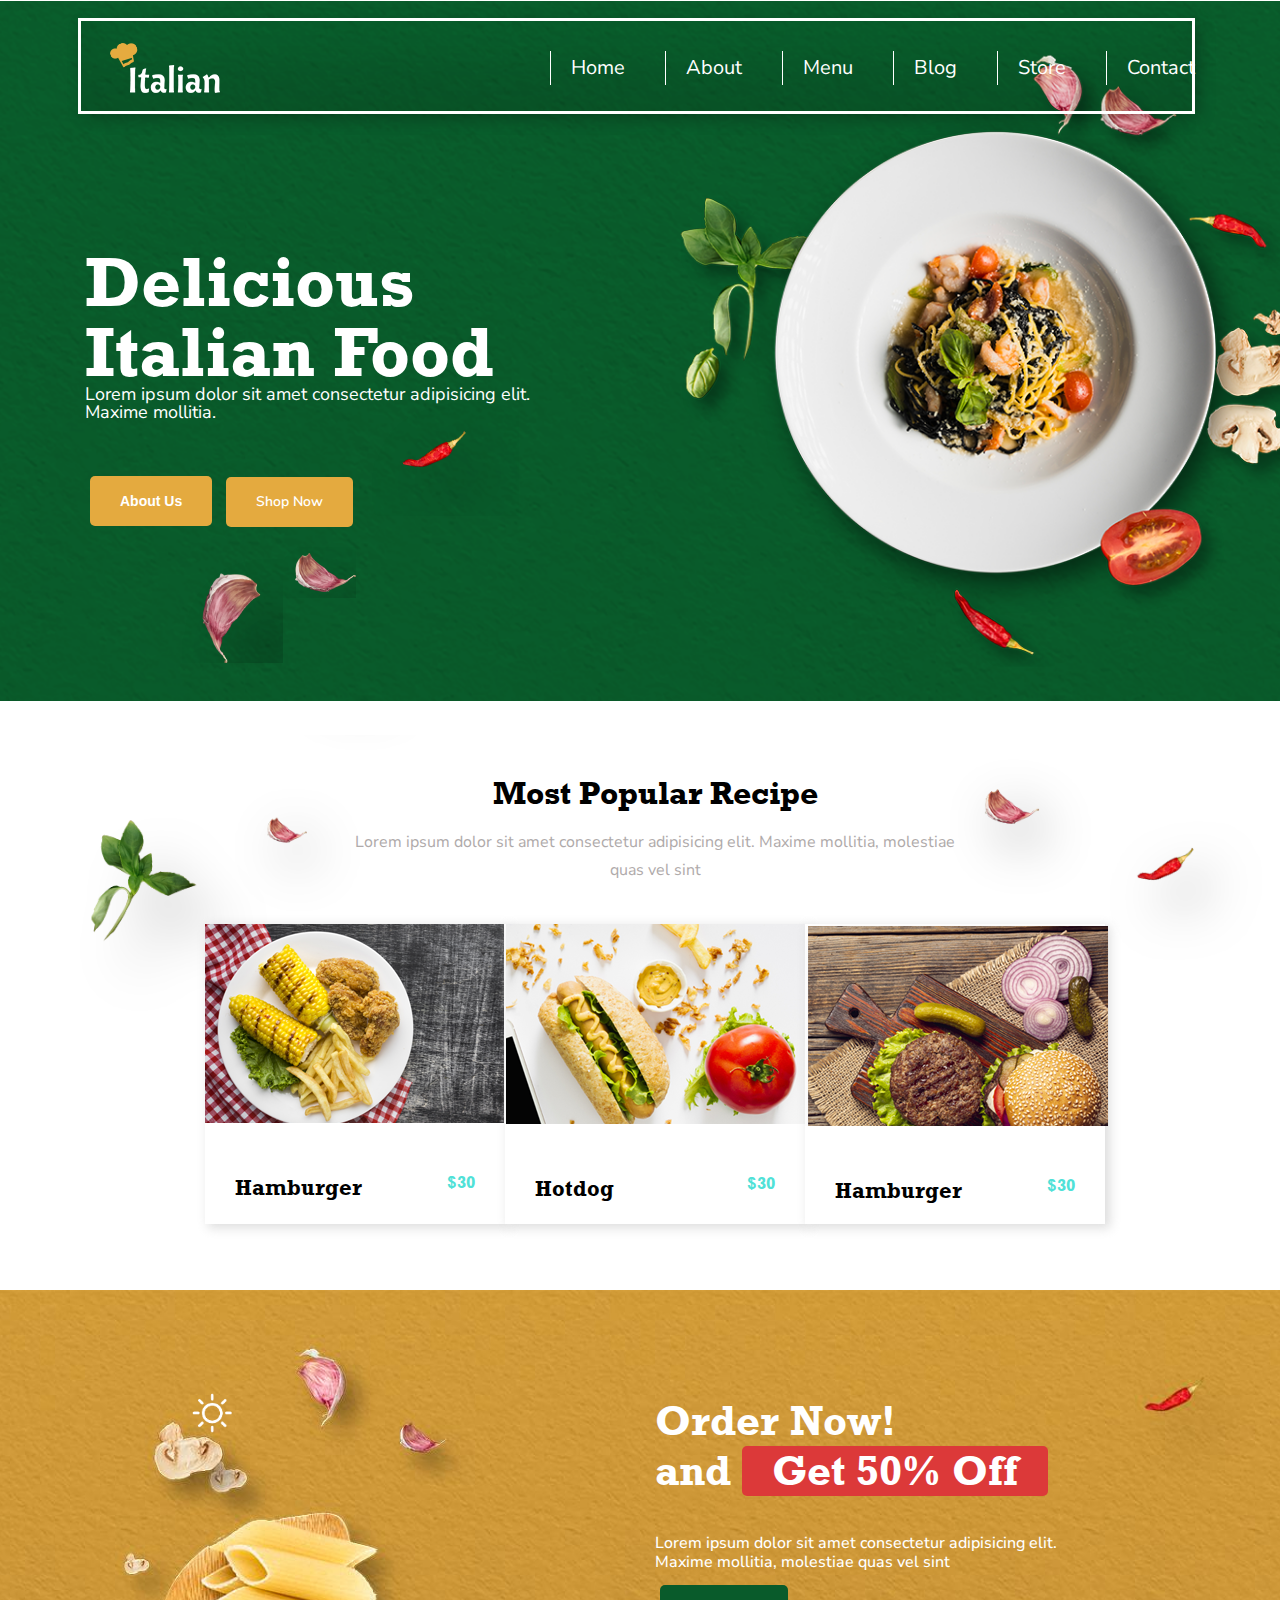
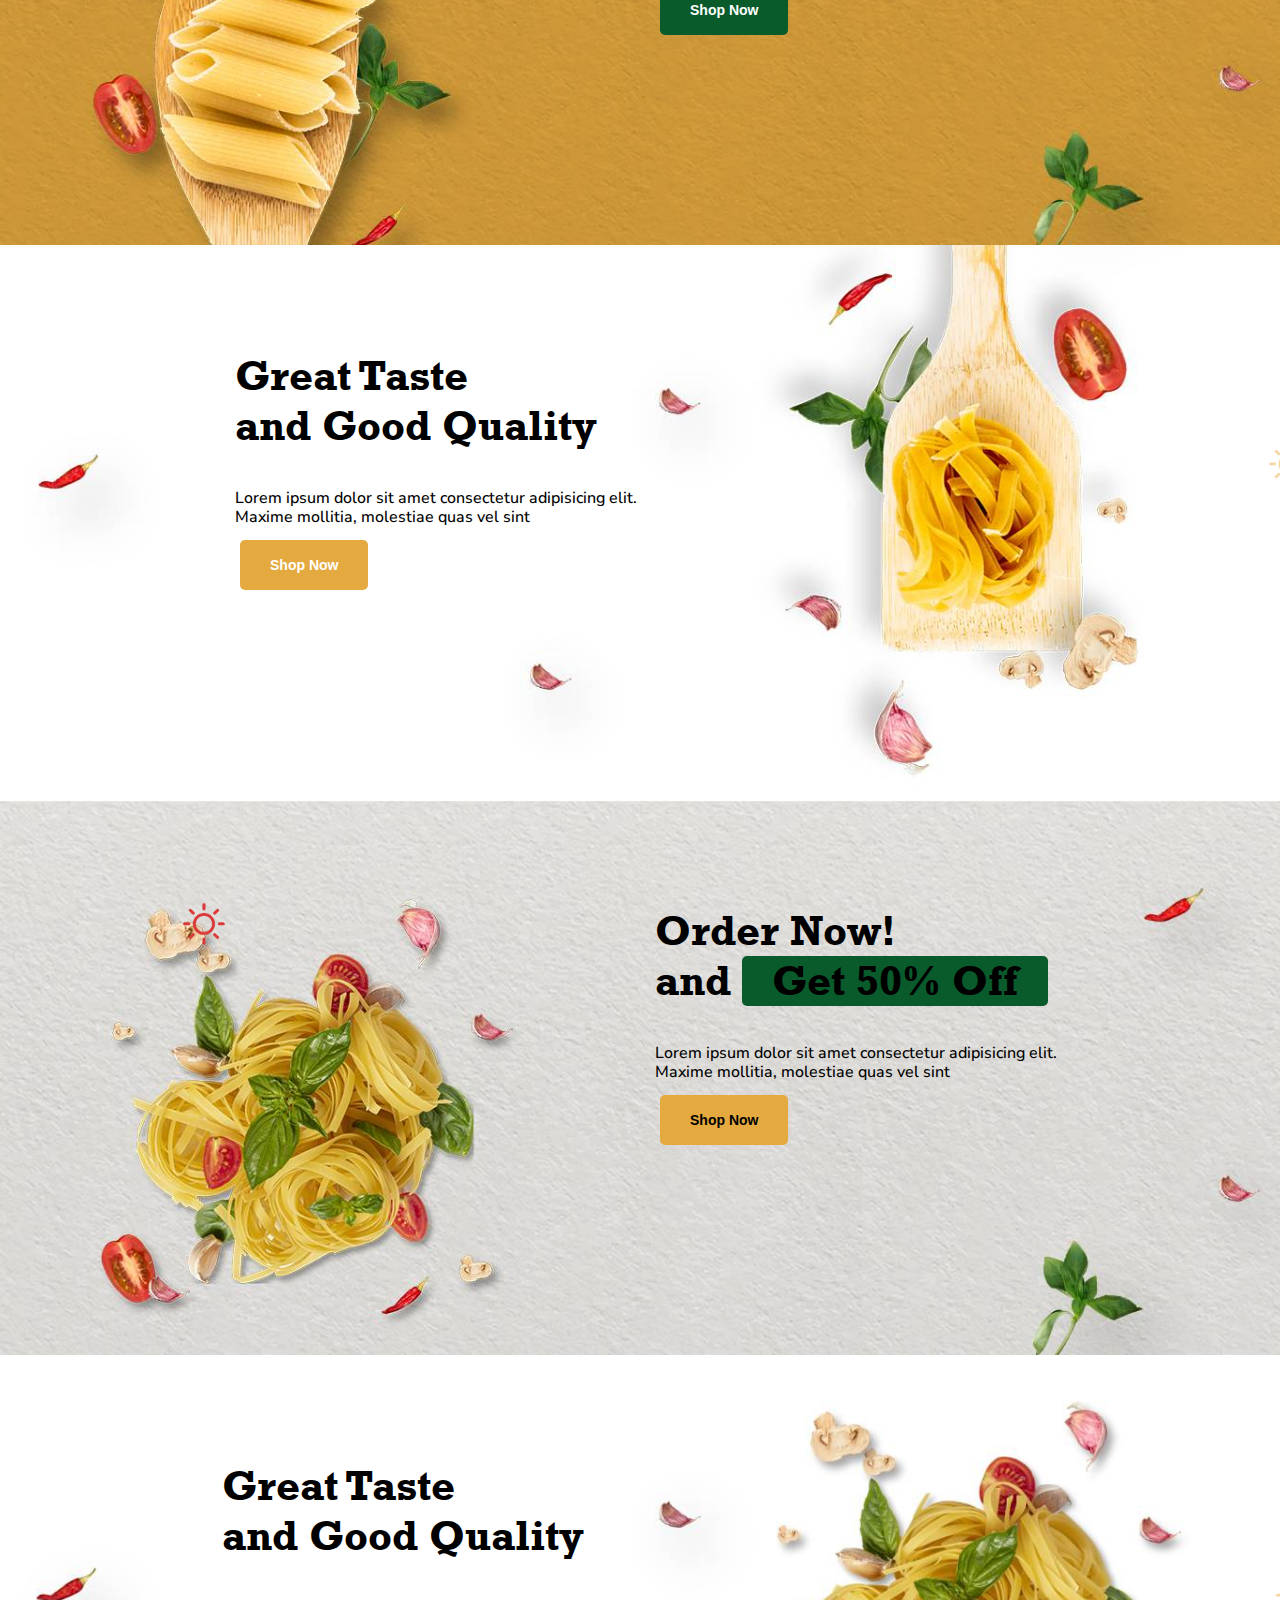
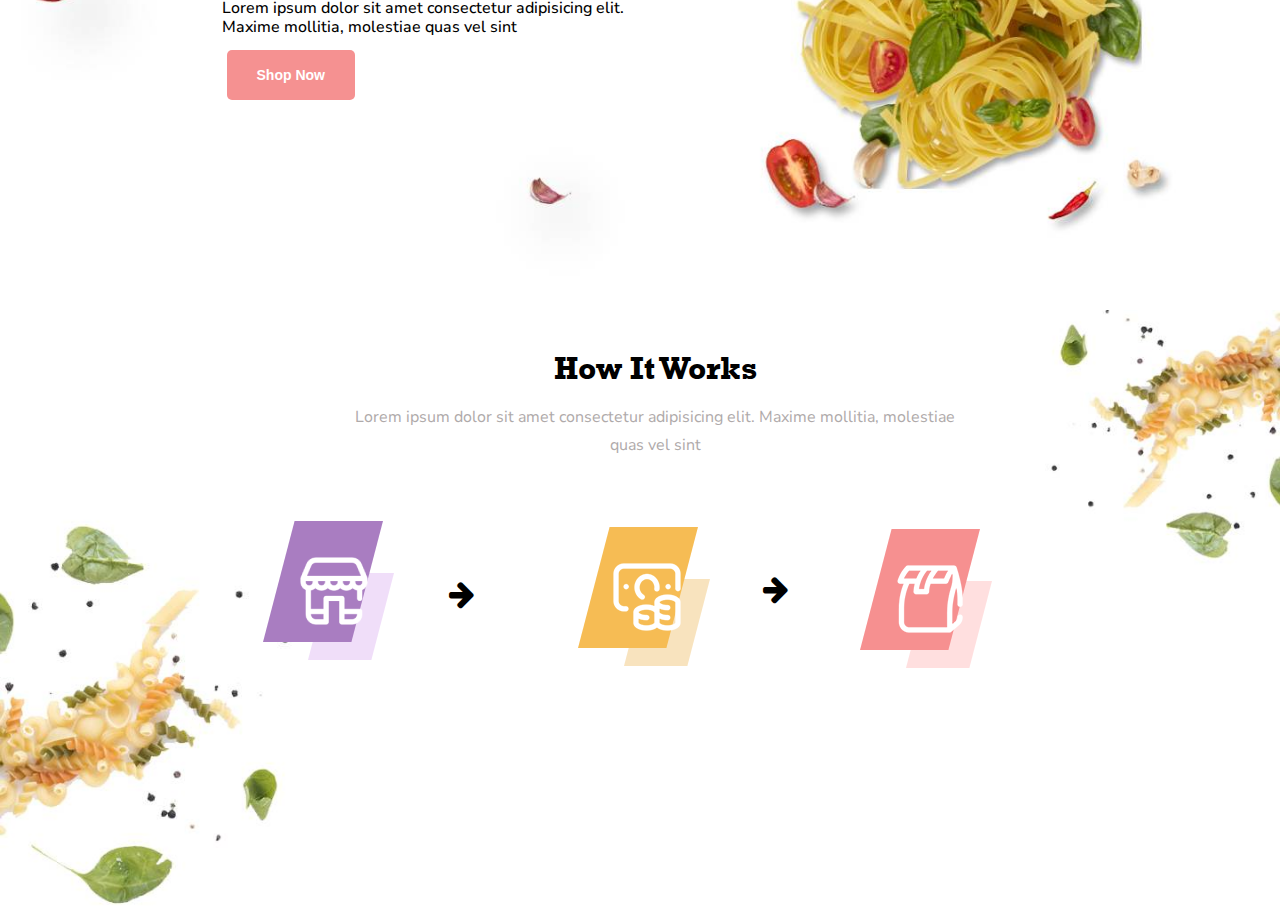
<file: index.html>
<!DOCTYPE html>
<html lang="en">
  <head lang="en">
    <meta http-equiv="content-language" content="en" />
    <meta charset="UTF-8" />
    <meta name="viewport" content="width=device-width, initial-scale=1.0" />
    <meta name="keywords" content="website, blog, foo, bar" />
    <meta name="author" content="John Doe" />
    <meta name="publisher" content="John Doe" />
    <meta name="copyright" content="John Doe" />
    <meta
      name="description"
      content="This short description describes my website."
    />
    <!-- Google meta tags -->

    <meta name="page-topic" content="Media" />
    <meta name="page-type" content="Blogging" />
    <meta name="audience" content="Everyone" />
    <meta name="robots" content="index, follow" />

    <!-- Facebeook meta tags -->

    <meta property="og:url" content="https://mysite/myarticle" />
    <meta property="og:type" content="article" />
    <meta property="og:title" content="My Article Title" />
    <meta property="og:description" content="My artcle short description" />
    <meta property="og:image" content="https://mysite/my-article-image.jpg" />

    <!-- Twitter meta tags -->

    <meta name="twitter:card" content="summary" />
    <meta name="twitter:site" content="@nytimesbits" />
    <meta name="twitter:creator" content="@nickbilton" />
    <meta
      property="og:url"
      content="http://bits.blogs.nytimes.com/2011/12/08/a-twitter-for-my-sister/"
    />
    <meta property="og:title" content="A Twitter for My Sister" />

    <!-- Additional Meta's -->
    <meta
      property="og:description"
      content="In the early days, Twitter grew so quickly that it was almost impossible to add new features because engineers spent their time trying to keep the rocket ship from stalling."
    />
    <meta
      property="og:image"
      content="http://graphics8.nytimes.com/images/2011/12/08/technology/bits-newtwitter/bits-newtwitter-tmagArticle.jpg"
    />

    <!-- Favicon image link -->
    <link
      rel="shortcut icon"
      href="assets/images/logolight.png"
      type="image/x-icon"
    />

    <link
      href="https://fonts.googleapis.com/css2?family=Nunito+Sans:ital,opsz,wght@0,6..12,200..1000;1,6..12,200..1000&display=swap"
      rel="stylesheet"
    />

    <!-- Stylesheet css link -->
    <link rel="stylesheet" href="assets/css/styles.css" />

    <!-- Animation stylesheet link -->
    <link
      rel="stylesheet"
      href="https://cdnjs.cloudflare.com/ajax/libs/animate.css/4.1.1/animate.min.css"
    />

    <link
      rel="stylesheet"
      href="https://cdnjs.cloudflare.com/ajax/libs/font-awesome/4.7.0/css/font-awesome.css"
    />

    <!-- Title of website -->
    <title>Home : Italian Food</title>
  </head>
  <body>
    <!-- Navigation bar starts here -->
    <header class="header-menu">
      <div class="Navbar" id="menuHeader">
        <div class="menu-logo">
          <a href="index.html">
            <img src="assets/images/logolight.png" alt="logo" />
          </a>
        </div>

        <div class="menu-link d-sm-none">
          <ul>
            <li>
              <a class="menu-link-scroll" href="index.html"> Home</a>
            </li>
            <li>
              <a class="menu-link-scroll" href="about.html">About</a>
            </li>
            <li>
              <a class="menu-link-scroll" href="menu.html">Menu</a>
            </li>
            <li>
              <a class="menu-link-scroll" href="blog.html">Blog</a>
            </li>
            <li>
              <a class="menu-link-scroll" href="store.html">Store</a>
            </li>
            <li>
              <a class="menu-link-scroll" href="contact.html">Contact</a>
            </li>
          </ul>
        </div>
      </div>

      <div class="mobile-menu d-none">
        <div class="overlay" onclick="closeMenu()"></div>
        <div class="menu">
          <div class="menu-header">
            <span class="close" onclick="closeMenu()"
              ><i class="fa fa-times icon-close" aria-hidden="true"></i
            ></span>
          </div>
          <ul>
            <li><a href="index.html">Home</a></li>
            <li><a href="about.html">About</a></li>
            <li><a href="menu.html">Menu</a></li>
            <li><a href="blog.html">Blog</a></li>
            <li><a href="store.html">Store</a></li>
            <li><a href="contact.html">Contact</a></li>
          </ul>
        </div>
        <button class="menu-icon" onclick="openMenu()">
          <i class="fa fa-bars" aria-hidden="true"></i>
        </button>
      </div>
    </header>

    <!-- Navigation bar ends here -->

    <!-- Main home page starts here -->
    <div class="main-home-page">
      <div class="container">
        <div class="row">
          <div class="column-two-width">
            <div
              class="main-section-left animate__animated animate__backInLeft animate__slow"
            >
              <div class="main-section-text-left">
                <h1>
                  Delicious <br />
                  Italian Food
                </h1>
              </div>

              <div class="main-section-text-desc">
                <p>
                  Lorem ipsum dolor sit amet consectetur adipisicing elit.
                  Maxime mollitia.
                </p>
              </div>

              <div class="button">
                <button>About Us</button>
                <a href="index.html" class="food-website-btn">Shop Now</a>
              </div>

              <div class="main-section-detached-condiments">
                <div class="detached-redchill-condiment">
                  <img src="assets/images/redchill.png" alt="" />
                </div>

                <div class="detached-onion-one-condiment">
                  <img src="assets/images/onion-one.png" alt="" />
                </div>

                <div class="detached-onion-two-condiment">
                  <img src="assets/images/onion-two.png" alt="" />
                </div>
              </div>
            </div>
          </div>

          <div class="column-two-width d-sm-none">
            <div
              class="main-section-right animate__animated animate__backInRight animate__slow"
            >
              <div class="main-section-image">
                <img
                  class="main-rotate-image"
                  src="assets/images/plate.png"
                  alt="Italian"
                />
              </div>
            </div>
          </div>
        </div>
      </div>
    </div>

    <!-- Main home page ends here -->

    <div class="page-area-section">
      <div class="container">
        <div class="recipe-section">
          <div class="recipe-section-text">
            <h3>Most Popular Recipe</h3>
          </div>

          <div>
            <p class="desc-recipe">
              Lorem ipsum dolor sit amet consectetur adipisicing elit. Maxime
              mollitia, molestiae quas vel sint
            </p>
          </div>
        </div>

        <div class="recipe-section-column">
          <div class="row">
            <div class="column-three-width">
              <div class="box-recipe">
                <div class="recipe-box-one">
                  <div class="product-pasta">
                    <img src="assets/images/pasta.png" alt="pasta recipe" />
                  </div>

                  <div class="product-desc">
                    <div>
                      <h5>Hamburger</h5>
                    </div>

                    <div>
                      <p>$30</p>
                    </div>
                  </div>
                </div>
              </div>
            </div>

            <div class="column-three-width">
              <div class="box-recipe">
                <div class="recipe-box-two">
                  <div class="product-hotdog">
                    <img src="assets/images/hotdog.png" alt="hotdog recipe" />
                  </div>

                  <div class="product-desc">
                    <div>
                      <h5>Hotdog</h5>
                    </div>

                    <div>
                      <p>$30</p>
                    </div>
                  </div>
                </div>
              </div>
            </div>

            <div class="column-three-width">
              <div class="box-recipe">
                <div class="recipe-box-three">
                  <div class="product-hamburger">
                    <img
                      src="assets/images/hamburger.png"
                      alt="hamburger recipe"
                    />
                  </div>

                  <div class="product-desc">
                    <div>
                      <h5>Hamburger</h5>
                    </div>

                    <div>
                      <p>$30</p>
                    </div>
                  </div>
                </div>
              </div>
            </div>
          </div>
        </div>
      </div>
    </div>

    <div class="page-area-section-two">
      <div class="container">
        <div class="row">
          <div class="column-two-width">
            <div class="icon">
              <img src="assets/images/icon.png" alt="" />
            </div>
          </div>

          <div class="column-two-width">
            <div class="page-area-section-two-text">
              <h2>Order Now!<br />and <p1>Get 50% Off</p1></h2>
              <h6>
                Lorem ipsum dolor sit amet consectetur adipisicing elit. Maxime
                mollitia, molestiae quas vel sint
              </h6>
            </div>

            <div class="page-area-section-two-shop">
              <button type="submit">
                <a id="shopnow-white" href="store.html">Shop Now</a>
              </button>
            </div>
          </div>
        </div>
      </div>
    </div>

    <div class="page-area-section-three">
      <div class="container">
        <div class="row">
          <div class="column-two-width">
            <div class="page-area-section-three-text">
              <h2>Great Taste<br />and Good Quality</h2>
              <h6>
                Lorem ipsum dolor sit amet consectetur adipisicing elit. Maxime
                mollitia, molestiae quas vel sint
              </h6>
            </div>

            <div class="page-area-section-three-shop">
              <button type="submit">
                <a id="shopnow-white" href="store.html">Shop Now</a>
              </button>
            </div>
          </div>

          <div class="column-two-width">
            <div class="icon2">
              <img src="assets/images/icon2.png" alt="" />
            </div>
          </div>
        </div>
      </div>
    </div>

    <div class="page-area-section-four">
      <div class="container">
        <div class="row">
          <div class="column-two-width">
            <div class="icon3">
              <img src="assets/images/icon3.png" alt="" />
            </div>
          </div>

          <div class="column-two-width">
            <div class="page-area-section-four-text">
              <h2>Order Now!<br />and <p1>Get 50% Off</p1></h2>
              <h6>
                Lorem ipsum dolor sit amet consectetur adipisicing elit. Maxime
                mollitia, molestiae quas vel sint
              </h6>
            </div>

            <div class="page-area-section-four-shop">
              <button type="submit">
                <a id="shopnow-black" href="store.html">Shop Now</a>
              </button>
            </div>
          </div>
        </div>
      </div>
    </div>

    <div class="page-area-section-five">
      <div class="container">
        <div class="row">
          <div class="column-two-width">
            <div class="page-area-section-five-text">
              <h2>Great Taste<br />and Good Quality</h2>
              <h6>
                Lorem ipsum dolor sit amet consectetur adipisicing elit. Maxime
                mollitia, molestiae quas vel sint
              </h6>
            </div>

            <div class="page-area-section-five-shop">
              <button type="submit">
                <a id="shopnow-white" href="store.html">Shop Now</a>
              </button>
            </div>
          </div>

          <div class="column-two-width">
            <div class="icon4">
              <img src="assets/images/icon4.png" alt="" />
            </div>
          </div>
        </div>
      </div>
    </div>

    <div class="page-area-section-six">
      <div class="container">
        <div class="procedure-section">
          <div class="procedure-section-text">
            <h3>How It Works</h3>
          </div>

          <div>
            <p class="desc-procedure">
              Lorem ipsum dolor sit amet consectetur adipisicing elit. Maxime
              mollitia, molestiae quas vel sint
            </p>
          </div>
        </div>

        <div class="procedure-section-column">
          <div class="row">
            <div class="column-three-width">
              <div class="box-procedure">
                <div class="procedure-step-one">
                  <div class="step-one">
                    <img src="assets/images/store.png" alt="" />
                  </div>
                  <div class="step-arrow">
                      <i class="fa fa-arrow-right" aria-hidden="true"></i>
                  </div>
                </div>
              </div>
            </div>

            <div class="column-three-width">
              <div class="box-procedure">
                <div class="procedure-step-two">
                  <div class="step-two">
                    <img src="assets/images/cash.png" alt="" />
                  </div>
                  <div class="step-arrow">
                    <i class="fa fa-arrow-right" aria-hidden="true"></i>
                  </div>
                </div>
              </div>
            </div>

            <div class="column-three-width">
              <div class="box-procedure">
                <div class="procedure-step-three">
                  <div class="step-three">
                    <img src="assets/images/wrap.png" alt="" />
                  </div>
                  <!-- <div class="step-arrow"></div> -->
                </div>
              </div>
            </div>
          </div>
        </div>
      </div>
    </div>

    <script src="assets/js/main.js"></script>
  </body>
</html>
</file>
<file: assets/css/styles.css>
/*------ Typography Style Start ------*/
@font-face {
  font-family: "Rockwell";
  src: url("fonts/FontsFree-Net-Rockwell-Bold.ttf");
}

* {
  /* margin: 0px;
  padding: 0px; */
}

html,
body {
  max-width: 100%; /*also tried 100vw and 100%*/
  overflow-x: hidden;
}

body {
  font-size: 16px;
  font-weight: 400;
  line-height: 1.7;
  font-family: "Nunito Sans", sans-serif;
  margin: 0;
  -webkit-box-sizing: border-box;
  -moz-box-sizing: border-box;
  box-sizing: border-box;
  overflow-x: hidden;
}

a {
  -webkit-transition: 0.4s;
  transition: 0.4s;
  text-decoration: none;
}

a:hover,
a:focus {
  outline: none;
  text-decoration: none;
}

h1 {
  font-size: 46px;
  font-weight: 500;
}

h2 {
  font-size: 40px;
  font-weight: 500;
}

h3 {
  font-size: 34px;
  font-weight: 500;
}

h4 {
  font-size: 28px;
  font-weight: 500;
}

h5 {
  font-size: 22px;
  font-weight: 500;
}

h6 {
  font-size: 16px;
  font-weight: 500;
}

p {
  margin-bottom: 10px;
}

p:last-child {
  margin-bottom: 0px;
}

/* HEADER AREA STARTS HERE */

.header {
  display: block;
}

.header-menu {
  height: 90px;
  /* background: black; */
  margin: 20px;
}

.Navbar {
  display: flex;
  text-align: center;
  /* align-items: center; */
  /* justify-content: space-between; */
  margin-left: 60px;
  padding: 10px;
  border: 1px solid white;
  box-shadow: inset 0 -3em 3em rgba(0, 0, 0, 0.1), 0 0 0 2px rgb(255, 255, 255),
    0.3em 0.3em 1em rgba(0, 0, 0, 0.3);
  height: 70px;
  width: 88%;
}

.navbar-dark {
  display: flex;
  text-align: center;
  /* align-items: center; */
  /* justify-content: space-between; */
  margin-left: 60px;
  padding: 10px;
  border: 1px solid white;
  box-shadow: inset 0 -3em 3em rgba(0, 0, 0, 0.1), 0 0 0 2px rgb(255, 255, 255),
    0.3em 0.3em 1em rgba(0, 0, 0, 0.3);
  height: 70px;
  position: fixed;
  width: 88%;
  background: #fff;
  color: #333 !important;
}

.menu-link-dark {
  color: #333 !important;
}

.menu-link-white {
  color: white !important;
}

.menu-link a {
  color: white !important;
  font-size: 20px;
  position: relative;
  bottom: 20px;
  left: 250px;
  border-left: 1px #ffffff solid;
  padding-left: 20px;
}

.menu-link a:hover {
  color: #e4aa3f;
}

.menu-link ul,
li {
  display: flex;
  list-style-type: none;
  padding: 20px;
  color: white;
  text-align: center;
  margin-top: 0px;
  /* border-left: */
  /* border-left:3px solid  #ffffff; */
}

.ul {
  /* display: block;
    list-style-type: disc; */
  margin-block-start: 1em;
  margin-block-end: 1em;
  margin-inline-start: 0px;
  margin-inline-end: 0px;
  padding-inline-start: 40px;
  unicode-bidi: isolate;
}

li {
  /* display: list-item;
  text-align: -webkit-match-parent; */
  unicode-bidi: isolate;
}

/* HEADER AREA ENDS HERE */

/* MAIN AREA STARTS HERE */

.main-home-page {
  height: 700px;
  /* max-width: 1500px; */
  width: 100%;
  background-color: rgb(29, 204, 96);
  justify-content: center;
  display: flex;
  justify-self: center;
  display: flex;
  align-items: center;
  position: relative;
  /* top: 20px; */
  bottom: 129px;
  z-index: -99;
  background-image: url("../../assets/images/background.png");
  background-position: center center;
  background-repeat: no-repeat;
  background-size: cover;
}

.main-section-left {
  margin-left: 70px;
  width: 100%;
  height: 300px;
  /* border: 1px solid #e4aa3f; */
  /* animation: 4s linear 0s alternate column-text; */
}

@keyframes column-text {
  from {
    /* transform: translateX(-110vh) */
  }

  to {
    /* transform: translateX(0) */
  }
}

.animate__animated.animate__slow {
  /* -webkit-animation-duration: 2s;
  animation-duration: 2s;
  -webkit-animation-duration: calc(var(--animate-duration)*2); */
  animation-duration: calc(var(--animate-duration) * 2);
}

.main-section-right {
  width: 100%;
  /* animation: 4s linear 0s alternate foodplate; */
}
.animate__backInRight {
  animation-name: backInRight;
}

/* @keyframes foodplate {
  from {
    transform: translatex(110vh);
  }
  to {
    transform: translatex(0);
  }
} */

.main-section-image {
  width: 700px;
}

.main-section-right img {
  width: 100%;
  /* animation: rotate 10s normal 3ms linear infinite; */
  /* Centering the div */
  /* transform: translate(-50%, -50%); */
  /* Rotating the div */
  transform-origin: center;
  animation: rotateAnimation 4s infinite linear;
}
.main-rotate-image {
  /* position: absolute; */
  /* top: 50px;
  left: 250px; */
  /* border-radius: 50%; */
  /* transform: translate(-50%, -50%); */
  /* width: 600px; */
  /* height: 600px; */
  animation: rotateCycles 5s linear infinite;
}

@keyframes rotateAnimation {
  from {
    transform: rotate(0deg);
  }
  to {
    transform: rotate(360deg);
  }
}

.main-section-text-left h1 {
  font-family: Rockwell;
  color: #ffffff;
  font-size: 70px;
  font-weight: 60;
  line-height: 1;
}

.main-section-text-desc p {
  font-size: 18px;
  color: #ffffff;
  line-height: 1;
  position: relative;
  bottom: 50px;
  width: 75%;
}

.food-website-btn,
button {
  cursor: pointer;
  font-size: 14px;
  font-weight: 600;
  text-align: center;
  border: 0.5px;
  border-radius: 5px;
  line-height: 20px;
  padding: 15px 30px 15px 30px;
  display: inline-block;
  text-decoration: none;
  background: #e4aa3f;
  color: #ffffff;
  transition: 0.3s ease-in-out;
  z-index: 999;
  margin: 5px;
}

.main-section-detached-condiments {
  position: relative;
  height: 20%;
  width: 20%;
  display: flex;
}

.detached-redchill-condiment {
  position: relative;
  bottom: 158px;
  width: 55%;
  left: 274px;
}

.detached-onion-one-condiment {
  position: relative;
  top: 15px;
  right: 400px;
  width: 117%;
  left: 10px;
}

.detached-onion-two-condiment {
  position: relative;
  top: 15px;
  left: 10px;
}

.d-none {
  display: none;
}

.d-sm-none {
  display: block;
}

.container {
  max-width: 1300px;
  width: 100%;
  padding-right: 15px;
  padding-left: 15px;
  margin-right: auto;
  margin-left: auto;
}
.row {
  justify-content: center;
  display: flex;
  justify-self: center;
  display: flex;
  align-items: center;
}
.column-full-width {
  max-width: 1200px;
  height: 400px;
  width: 100%;
  background-color: rgb(29, 204, 96);
}

.column-two-width {
  max-width: 50%;
  flex: 1;
  /* height: auto; */
  height: 350px;
  width: 100%;
  /* background-color: rgb(244, 248, 12); */
  justify-content: center;
  display: flex;
  flex-direction: column;
  /* border: 1px dashed #e4aa3f; */
}

.column-three-width {
  max-width: 33.3333333%;
  /* margin-left: 30px;
  margin-right: 30px;
  padding-top: 20px;
  padding-left: 20px;
  padding-right: 20px;
  padding-bottom: 10px; */
  /* height: auto; */
  height: 300px;
  width: 100%;
  /* background-color: rgb(59, 248, 12); */
  /* justify-content: center;
  display: flex;
  flex: auto; */
  /* border:1px solid #e4aa3f; */
}

.column-four-width {
  max-width: 25%;
  height: 350px;
  width: 100%;
  /* background-color: rgb(59, 248, 12); */
  justify-content: center;
  display: flex;
  flex: auto;
  border: 1px dashed #e4aa3f;
}
.column-five-width {
  max-width: 20%;
  height: 350px;
  width: 100%;
  /* background-color: rgb(59, 248, 12); */
  justify-content: center;
  display: flex;
  flex: auto;
  border: 1px dashed #e4aa3f;
}


.justify-content-center {
  justify-self: center;
  display: flex;
  align-items: center;
}

.center {
  display: flex;
  justify-content: center;
  align-items: center;
}

.space-90 {
  margin-top: 90px;
  margin-bottom: 90px;
}

.space-60 {
  margin-top: 60px;
  margin-bottom: 60px;
}

.space-30 {
  margin-top: 30px;
  margin-bottom: 30px;
}

section {
  position: relative;
  margin: 0;
}

.section-column-two-width {
  /* background-image: url("../../assets/images/bg1-home2.jpg"); */
  background-position: center center;
  /* background-repeat: no-repeat;
  background-size: cover; */
  display: flex;
  justify-content: center;
}
/* 
.box,
.box-2
.box-3
.box-4 {
  width: 300px;
  height: 300px;
  background-color: #ccc;
  position: relative;
  left: 15%;
  
} */

.section-column-three-width {
  /* background-position: center center;
  display: flex;
  justify-content: center; */
}

.section-column-four-width {
  /* background-position: center center;
  display: flex;
  justify-content: center; */
}

.page-area-section {
  margin-top: -95px;
  height: 600px;
  /* border: 1px solid #000; */
  background-image: url("../../assets/images/section-two-image.png");
  /* background-position: center center; */
  background-repeat: no-repeat;
  background-size: cover;
}

.recipe-section {
  max-width: 600px;
  display: grid;
  justify-content: center;
  align-content: center;
  width: 100%;
  margin: auto;
}

.recipe-section-text {
  /* max-width: 500px; */
  /* display: flex;
  justify-content: center; */
  /* align-content: center; */
}

.desc-recipe {
  position: relative;
  top: -40px;
  text-align: center;
  line-height: 1.7;
  color: #afaaaa;
}

.recipe-section h3 {
  font-size: 32px;
  font-weight: 900;
  font-family: Rockwell;
  text-align: center;
}
.recipe-section-column {
  max-width: 1100px;
  width: 100%;
  /* background-color: black; */
  margin: auto;
  /* border: 1px solid #000; */
}

.box-recipe {
  background: #fff;
  box-shadow: 4px 3px 10px 1px #cccccca6;
  height: 300px;
  width: 300px;
  margin: auto;
}

.product-desc {
  display: flex;
  justify-content: space-between;
  padding: 0 30px 0 30px;
  font-family: Rockwell;
  font-size: 20px;
}

.product-desc p {
  color: #50e1d7;
  position: relative;
  top: 19px;
  font-size: 17px;
}

.page-area-section-two {
  background-image: url(../images/backgroud-3.jpg);
  background-position: center center;
  background-repeat: no-repeat;
  background-size: cover;
  height: 600px;
  margin-top: -45px;
}

.icon {
  position: relative;
  top: -48px;
  left: -48px;
}

.icon img {
  width: 12%;
}

.page-area-section-two-text {
  color: #ffffff;
  width: 100%;
  margin: auto;
  line-height: 1.2;
  position: relative;
  top: 50px;
  
}

.page-area-section-two-text h2 {
  font-size: 42px;
  font-weight: 900;
  font-family: Rockwell;
}
.page-area-section-two-text h2 p1{
background-color:#dc3939;
border: 0.5px;
border-radius: 5px;
line-height: 20px;
padding: 15px 30px 15px 30px;
display: inline-block;
}

.page-area-section-two-shop button{
    cursor: pointer;
    font-size: 14px;
    font-weight: 600;
    text-align: center;
    border: 0.5px;
    border-radius: 5px;
    line-height: 20px;
    padding: 15px 30px 15px 30px;
    display: inline-block;
    text-decoration: none;
    background:#095b2b;
    color: #ffffff;
    transition: 0.3s ease-in-out;
    z-index: 999;
    margin: 5px;
  }
 
  #shopnow-white{
    color: white;
  }


  
.page-area-section-three {
  background-image: url(../images/background-4.jpg);
  background-position: center;
  background-repeat: no-repeat;
  background-size: cover;
  height: 600px;
  margin-top: -45px;
}

.icon2{
  position: relative;
  left: 608px;
  top: 48px;

}
.icon2 img{
  width: 12%;

}

.page-area-section-three-text {
  color: #000;
  width: 100%;
  margin: auto;
  line-height: 1.2;
  position: relative;
  top: 50px;
  /* left: 60px; */
}

.page-area-section-three-text h2 {
  font-size: 42px;
  font-weight: 900;
  font-family: Rockwell;
}

.page-area-section-three-shop button{
  cursor: pointer;
  font-size: 14px;
  font-weight: 600;
  text-align: center;
  border: 0.5px;
  border-radius: 5px;
  line-height: 20px;
  padding: 15px 30px 15px 30px;
  display: inline-block;
  text-decoration: none;
  background:#e4aa3f;
  color: #ffffff;
  transition: 0.3s ease-in-out;
  z-index: 999;
  margin: 5px;
}

.page-area-section-four{
  background-image: url(../images/background-5.jpg);
  background-position: center;
  background-repeat: no-repeat;
  background-size: cover;
  height: 600px;
  margin-top: -45px;
}


.page-area-section-four-text {
  color:#000;
  width: 100%;
  margin: auto;
  line-height: 1.2;
  position: relative;
  top: 50px;
  
}

.page-area-section-four-text h2 {
  font-size: 42px;
  font-weight: 900;
  font-family: Rockwell;
}
.page-area-section-four-text h2 p1{
background-color:#095b2b;
border: 0.5px;
border-radius: 5px;
line-height: 20px;
padding: 15px 30px 15px 30px;
display: inline-block;
}

.page-area-section-four-shop button{
    cursor: pointer;
    font-size: 14px;
    font-weight: 600;
    text-align: center;
    border: 0.5px;
    border-radius: 5px;
    line-height: 20px;
    padding: 15px 30px 15px 30px;
    display: inline-block;
    text-decoration: none;
    background:#e4aa3f;
    color: #ffffff;
    transition: 0.3s ease-in-out;
    z-index: 999;
    margin: 5px;
  }

  
.icon3{
  position: relative;
  top: -48px;
  left: -48px;


}
.icon3 img{
  width: 15%;

}


  #shopnow-black{
    color: #000;
  }

.page-area-section-five{
  background-image: url(../images/background-6.jpg);
  background-position: center;
  background-repeat: no-repeat;
  background-size: cover;
  height: 600px;
  margin-top: -45px;
}


.page-area-section-five-text {
  color: #000;
  width: 100%;
  margin: auto;
  line-height: 1.2;
  position: relative;
  top: 50px;
  /* left: 60px; */
}

.page-area-section-five-text h2 {
  font-size: 42px;
  font-weight: 900;
  font-family: Rockwell;
}

.page-area-section-five-shop button{
  cursor: pointer;
  font-size: 14px;
  font-weight: 600;
  text-align: center;
  border: 0.5px;
  border-radius: 5px;
  line-height: 20px;
  padding: 15px 30px 15px 30px;
  display: inline-block;
  text-decoration: none;
  background:#f59191;
  color: #ffffff;
  transition: 0.3s ease-in-out;
  z-index: 999;
  margin: 5px;
}


.icon4{
  position: relative;
  left: 608px;
  top: 68px;

}
.icon4 img{
  width: 15%;

}


.page-area-section-six{
  background-image: url(../images/background-7.jpg);
  background-position: center;
  background-repeat: no-repeat;
  background-size: cover;
  height: 600px;
  margin-top: -45px;
}

.procedure-section {
  max-width: 600px;
  display: grid;
  justify-content: center;
  align-content: center;
  width: 100%;
  margin: auto;
}

.desc-procedure{
  position: relative;
  top: -40px;
  text-align: center;
  line-height: 1.7;
  color: #afaaaa;
}

.procedure-section-text h3 {
  font-size: 32px;
  font-weight: 900;
  font-family: Rockwell;
  text-align: center;
}


.procedure-section-column {
  max-width: 1100px;
  width: 100%;
  margin: auto;

}

.box-procedure {
  height: 300px;
  width: 300px;
  margin: auto;

}

.procedure-step-one {
  display: flex;
  justify-content: space-between;
  padding: 5px 30px 0 30px;
  font-size: 30px;

}
.procedure-step-two {
  display: flex;
  justify-content: space-between;
  padding: 0 30px 0 30px;
  font-size: 30px;

}

.step-arrow {
  position: relative;
  top: 66px;
}





/* MAIN AREA ENDS HERE */

/* RESPONSIVE CSS */

@media screen and (max-width: 360px) {
  .header-menu {
    display: block;
  }

  .detached-redchill-condiment {
    left: 0;
  }

  .main-home-page {
    z-index: -9999;
  }

  .main-section-left {
    margin-left: 0;
    width: auto;
    position: relative;
    top: 40%;
    text-align: center;
  }

  .main-section-right {
    display: none;
    /* animation: 4s linear 0s alternate foodplate; */
  }

  .main-section-text-left h1 {
    font-size: 40px;
  }

  .main-section-text-desc p {
    font-size: 18px;
    bottom: 5px;
    width: auto;
    text-align: center;
  }

  .d-none {
    display: block;
  }

  .d-sm-none {
    display: none;
  }

  .button {
    /* margin-top: 50px; */
  }

  .detached-onion-one-condiment {
    position: relative;
    top: 15px;
    right: 0;
    width: auto;
    left: 0;
  }

  .main-section-image {
    width: 100px;
  }

  .main-section-detached-condiments img {
    width: 56px;
  }

  .Navbar {
    display: grid;

    margin-left: 0;
  }

  .menu-logo {
    position: relative;
    right: 70px;
  }

  .menu-link ul,
  li {
    display: none;
  }

  .row {
    justify-content: center;
    justify-self: center;
    display: grid;
    align-items: center;
  }

  .container {
    max-width: 360px;
    width: 100%;
    padding-right: 15px;
    padding-left: 15px;
    margin-right: auto;
    margin-left: auto;
  }

  .column-two-width {
    max-width: 100%;
    flex: 1;
    /* height: auto; */
    height: 350px;
    width: 100%;
    /* background-color: rgb(244, 248, 12); */
    justify-content: center;
    display: flex;
    flex-direction: column;
    /* border: 1px dashed #e4aa3f; */
  }

  /* mobile menu  */
  body {
    margin: 0;
    font-family: Arial, sans-serif;
    background-color: #0ff;
  }

  .menu {
    height: 100%;
    width: 250px;
    position: fixed;
    top: 0;
    left: -250px;
    background-color: #e4aa3f;
    overflow-x: hidden;
    transition: 0.5s;
  }

  .menu-header {
    background-color: #e4aa3f;
    padding: 15px;
  }

  .menu ul {
    list-style-type: none;
    padding: 0;
  }

  .menu ul li {
    padding: 15px;
    display: block;
  }

  .menu ul li a {
    color: #fff;
    text-decoration: none;
  }

  .overlay {
    height: 100%;
    width: 0;
    position: fixed;
    top: 0;
    left: 0;
    background-color: rgb(0 0 0 / 18%);
    z-index: 1;
    transition: 0.5s;
    display: none;
  }

  .menu-icon {
    position: fixed;
    top: 34px;
    left: 70%;
    font-size: 24px;
    cursor: pointer;
    z-index: 2;
    background: transparent;
    border: none;
    color: #fff;
  }

  .close {
    float: right;
    font-size: 36px;
    color: #fff;
    cursor: pointer;
  }

  .close i {
    color: #fff;
    font-size: 15px;
    font-weight: 400;
  }
  /* mobile menu  */
}
@media screen and (min-width: 361px) and (max-width: 412px) {
  .header-menu {
    display: block;
  }

  .detached-redchill-condiment {
    left: 0;
  }

  .main-home-page {
    z-index: -9999;
  }

  .main-section-left {
    margin-left: 0;
    width: auto;
    position: relative;
    top: 40%;
    text-align: center;
  }

  .main-section-right {
    display: none;
    /* animation: 4s linear 0s alternate foodplate; */
  }

  .main-section-text-left h1 {
    font-size: 40px;
  }

  .main-section-text-desc p {
    font-size: 18px;
    bottom: 5px;
    width: auto;
    text-align: center;
  }

  .d-none {
    display: block;
  }

  .d-sm-none {
    display: none;
  }

  .button {
    /* margin-top: 50px; */
  }

  .detached-onion-one-condiment {
    position: relative;
    top: 15px;
    right: 0;
    width: auto;
    left: 0;
  }

  .main-section-image {
    width: 100px;
  }

  .main-section-detached-condiments img {
    width: 56px;
  }

  .Navbar {
    display: grid;

    margin-left: 0;
  }

  .menu-logo {
    position: relative;
    right: 70px;
  }

  .menu-link ul,
  li {
    display: none;
  }

  .row {
    justify-content: center;
    justify-self: center;
    display: grid;
    align-items: center;
  }

  .container {
    max-width: 360px;
    width: 100%;
    padding-right: 15px;
    padding-left: 15px;
    margin-right: auto;
    margin-left: auto;
  }

  .column-two-width {
    max-width: 100%;
    flex: 1;
    /* height: auto; */
    height: 350px;
    width: 100%;
    /* background-color: rgb(244, 248, 12); */
    justify-content: center;
    display: flex;
    flex-direction: column;
    /* border: 1px dashed #e4aa3f; */
  }
}
@media screen and (min-width: 413px) and (max-width: 575px) {
  .header-menu {
    display: block;
  }

  .detached-redchill-condiment {
    left: 0;
  }

  .main-home-page {
    z-index: -9999;
  }

  .main-section-left {
    margin-left: 0;
    width: auto;
    position: relative;
    top: 40%;
    text-align: center;
  }

  .main-section-right {
    display: none;
    /* animation: 4s linear 0s alternate foodplate; */
  }

  .main-section-text-left h1 {
    font-size: 40px;
  }

  .main-section-text-desc p {
    font-size: 18px;
    bottom: 5px;
    width: auto;
    text-align: center;
  }

  .d-none {
    display: block;
  }

  .d-sm-none {
    display: none;
  }

  .button {
    /* margin-top: 50px; */
  }

  .detached-onion-one-condiment {
    position: relative;
    top: 15px;
    right: 0;
    width: auto;
    left: 0;
  }

  .main-section-image {
    width: 100px;
  }

  .main-section-detached-condiments img {
    width: 56px;
  }

  .Navbar {
    display: grid;

    margin-left: 0;
  }

  .menu-logo {
    position: relative;
    right: 70px;
  }

  .menu-link ul,
  li {
    display: none;
  }

  .row {
    justify-content: center;
    justify-self: center;
    display: grid;
    align-items: center;
  }

  .container {
    max-width: 360px;
    width: 100%;
    padding-right: 15px;
    padding-left: 15px;
    margin-right: auto;
    margin-left: auto;
  }

  .column-two-width {
    max-width: 100%;
    flex: 1;
    /* height: auto; */
    height: 350px;
    width: 100%;
    /* background-color: rgb(244, 248, 12); */
    justify-content: center;
    display: flex;
    flex-direction: column;
    /* border: 1px dashed #e4aa3f; */
  }
}
@media screen and (min-width: 361px) and (max-width: 412px) {
  .header-menu {
    display: block;
  }

  .detached-redchill-condiment {
    left: 0;
  }

  .main-home-page {
    z-index: -9999;
  }

  .main-section-left {
    margin-left: 0;
    width: auto;
    position: relative;
    top: 40%;
    text-align: center;
  }

  .main-section-right {
    display: none;
    /* animation: 4s linear 0s alternate foodplate; */
  }

  .main-section-text-left h1 {
    font-size: 40px;
  }

  .main-section-text-desc p {
    font-size: 18px;
    bottom: 5px;
    width: auto;
    text-align: center;
  }

  .d-none {
    display: block;
  }

  .d-sm-none {
    display: none;
  }

  .button {
    /* margin-top: 50px; */
  }

  .detached-onion-one-condiment {
    position: relative;
    top: 15px;
    right: 0;
    width: auto;
    left: 0;
  }

  .main-section-image {
    width: 100px;
  }

  .main-section-detached-condiments img {
    width: 56px;
  }

  .Navbar {
    display: grid;

    margin-left: 0;
  }

  .menu-logo {
    position: relative;
    right: 70px;
  }

  .menu-link ul,
  li {
    display: none;
  }

  .row {
    justify-content: center;
    justify-self: center;
    display: grid;
    align-items: center;
  }

  .container {
    max-width: 360px;
    width: 100%;
    padding-right: 15px;
    padding-left: 15px;
    margin-right: auto;
    margin-left: auto;
  }

  .column-two-width {
    max-width: 100%;
    flex: 1;
    /* height: auto; */
    height: 350px;
    width: 100%;
    /* background-color: rgb(244, 248, 12); */
    justify-content: center;
    display: flex;
    flex-direction: column;
    /* border: 1px dashed #e4aa3f; */
  }
}
@media screen and (min-width: 576px) and (max-width: 767px) {
  .header-menu {
    display: block;
  }

  .detached-redchill-condiment {
    left: 0;
  }

  .main-home-page {
    z-index: -9999;
  }

  .main-section-left {
    margin-left: 0;
    width: auto;
    position: relative;
    top: 40%;
    text-align: center;
  }

  .main-section-right {
    display: none;
    /* animation: 4s linear 0s alternate foodplate; */
  }

  .main-section-text-left h1 {
    font-size: 40px;
  }

  .main-section-text-desc p {
    font-size: 18px;
    bottom: 5px;
    width: auto;
    text-align: center;
  }

  .d-none {
    display: block;
  }

  .d-sm-none {
    display: none;
  }

  .button {
    /* margin-top: 50px; */
  }

  .detached-onion-one-condiment {
    position: relative;
    top: 15px;
    right: 0;
    width: auto;
    left: 0;
  }

  .main-section-image {
    width: 100px;
  }

  .main-section-detached-condiments img {
    width: 56px;
  }

  .Navbar {
    display: grid;

    margin-left: 0;
  }

  .menu-logo {
    position: relative;
    right: 70px;
  }

  .menu-link ul,
  li {
    display: none;
  }

  .row {
    justify-content: center;
    justify-self: center;
    display: grid;
    align-items: center;
  }

  .container {
    max-width: 360px;
    width: 100%;
    padding-right: 15px;
    padding-left: 15px;
    margin-right: auto;
    margin-left: auto;
  }

  .column-two-width {
    max-width: 100%;
    flex: 1;
    /* height: auto; */
    height: 350px;
    width: 100%;
    /* background-color: rgb(244, 248, 12); */
    justify-content: center;
    display: flex;
    flex-direction: column;
    /* border: 1px dashed #e4aa3f; */
  }
}
@media screen and (min-width: 361px) and (max-width: 412px) {
  .header-menu {
    display: block;
  }

  .detached-redchill-condiment {
    left: 0;
  }

  .main-home-page {
    z-index: -9999;
  }

  .main-section-left {
    margin-left: 0;
    width: auto;
    position: relative;
    top: 40%;
    text-align: center;
  }

  .main-section-right {
    display: none;
    /* animation: 4s linear 0s alternate foodplate; */
  }

  .main-section-text-left h1 {
    font-size: 40px;
  }

  .main-section-text-desc p {
    font-size: 18px;
    bottom: 5px;
    width: auto;
    text-align: center;
  }

  .d-none {
    display: block;
  }

  .d-sm-none {
    display: none;
  }

  .button {
    /* margin-top: 50px; */
  }

  .detached-onion-one-condiment {
    position: relative;
    top: 15px;
    right: 0;
    width: auto;
    left: 0;
  }

  .main-section-image {
    width: 100px;
  }

  .main-section-detached-condiments img {
    width: 56px;
  }

  .Navbar {
    display: grid;

    margin-left: 0;
  }

  .menu-logo {
    position: relative;
    right: 70px;
  }

  .menu-link ul,
  li {
    display: none;
  }

  .row {
    justify-content: center;
    justify-self: center;
    display: grid;
    align-items: center;
  }

  .container {
    max-width: 360px;
    width: 100%;
    padding-right: 15px;
    padding-left: 15px;
    margin-right: auto;
    margin-left: auto;
  }

  .column-two-width {
    max-width: 100%;
    flex: 1;
    /* height: auto; */
    height: 350px;
    width: 100%;
    /* background-color: rgb(244, 248, 12); */
    justify-content: center;
    display: flex;
    flex-direction: column;
    /* border: 1px dashed #e4aa3f; */
  }
}
@media screen and (min-width: 768px) and (max-width: 991px) {
}
@media screen and (min-width: 992px) and (max-width: 1119px) {
}
@media screen and (min-width: 992px) and (max-width: 1119px) {
}
@media screen and (min-width: 1120px) and (max-width: 1399px) {
}
@media screen and (min-width: 1340px) and (max-width: 1400px) {
}
@media screen and (min-width: 1401px) and (max-width: 1600px) {
}
</file>
